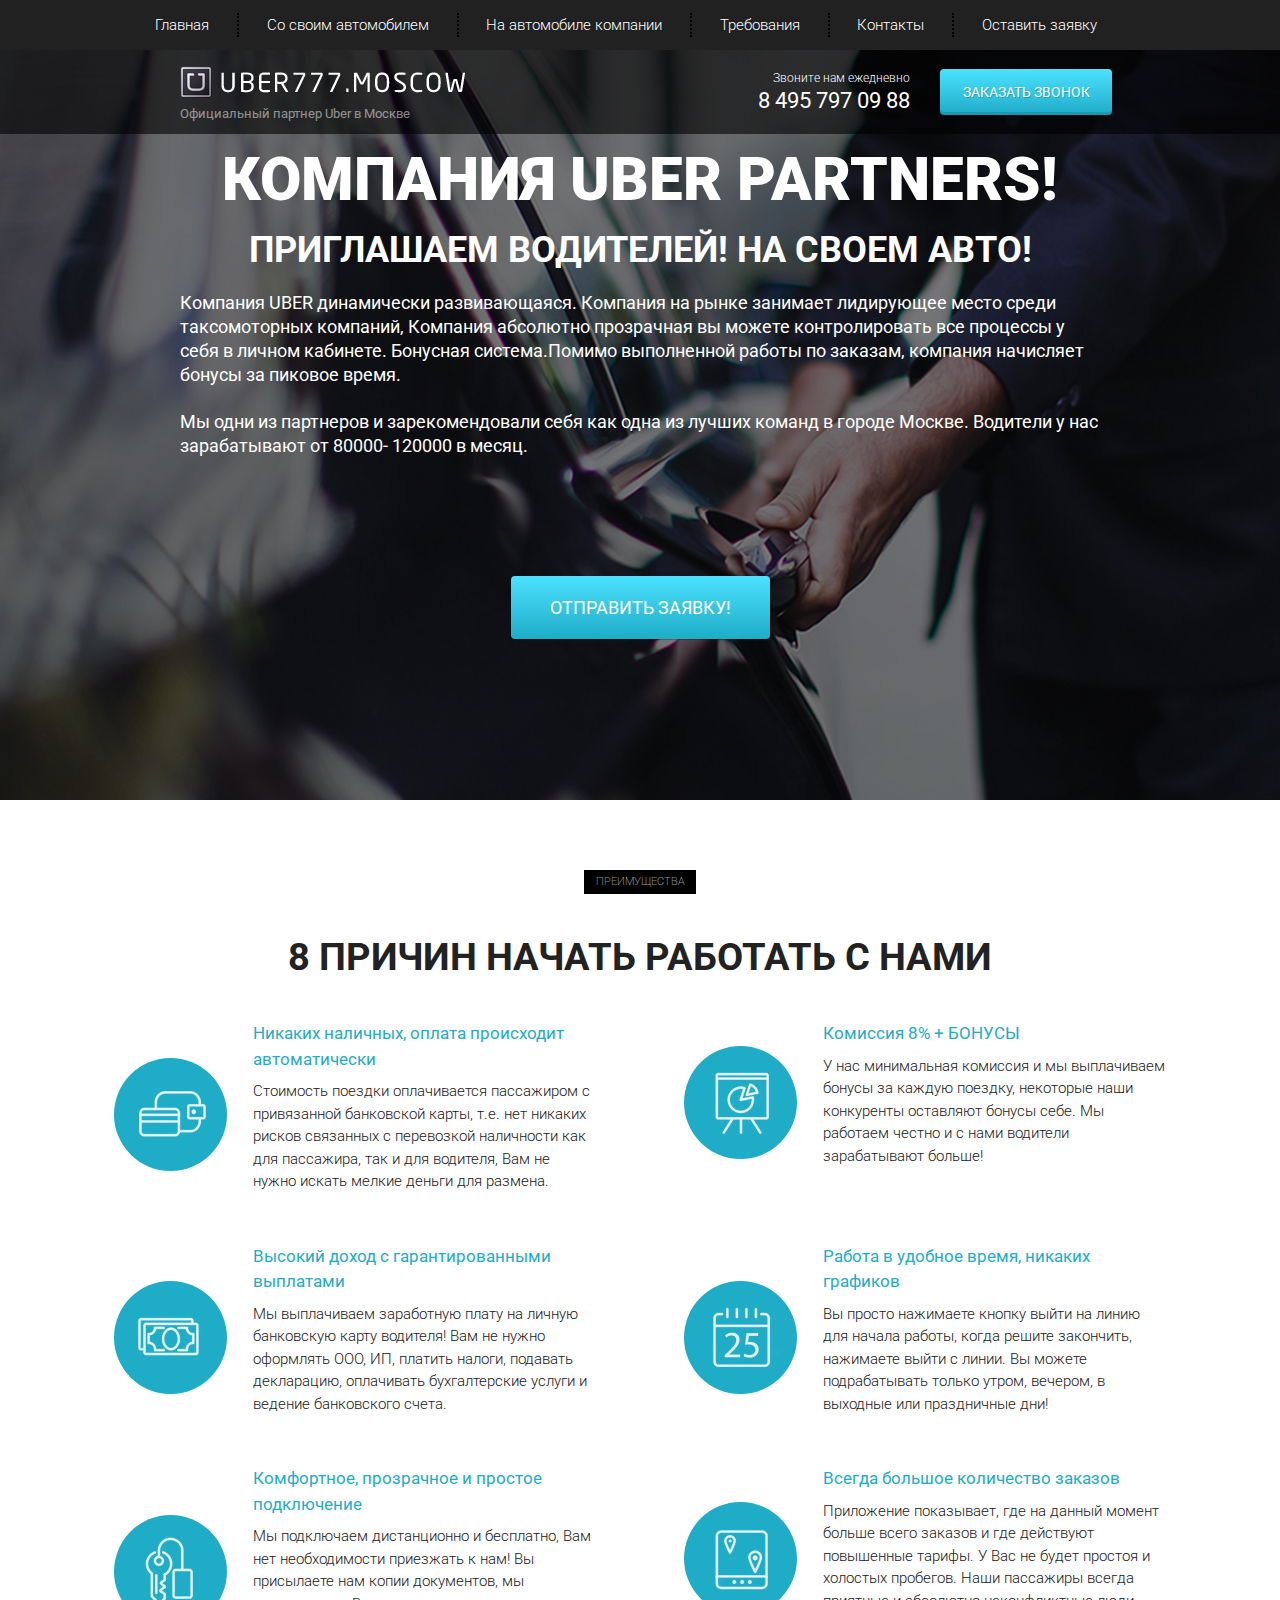
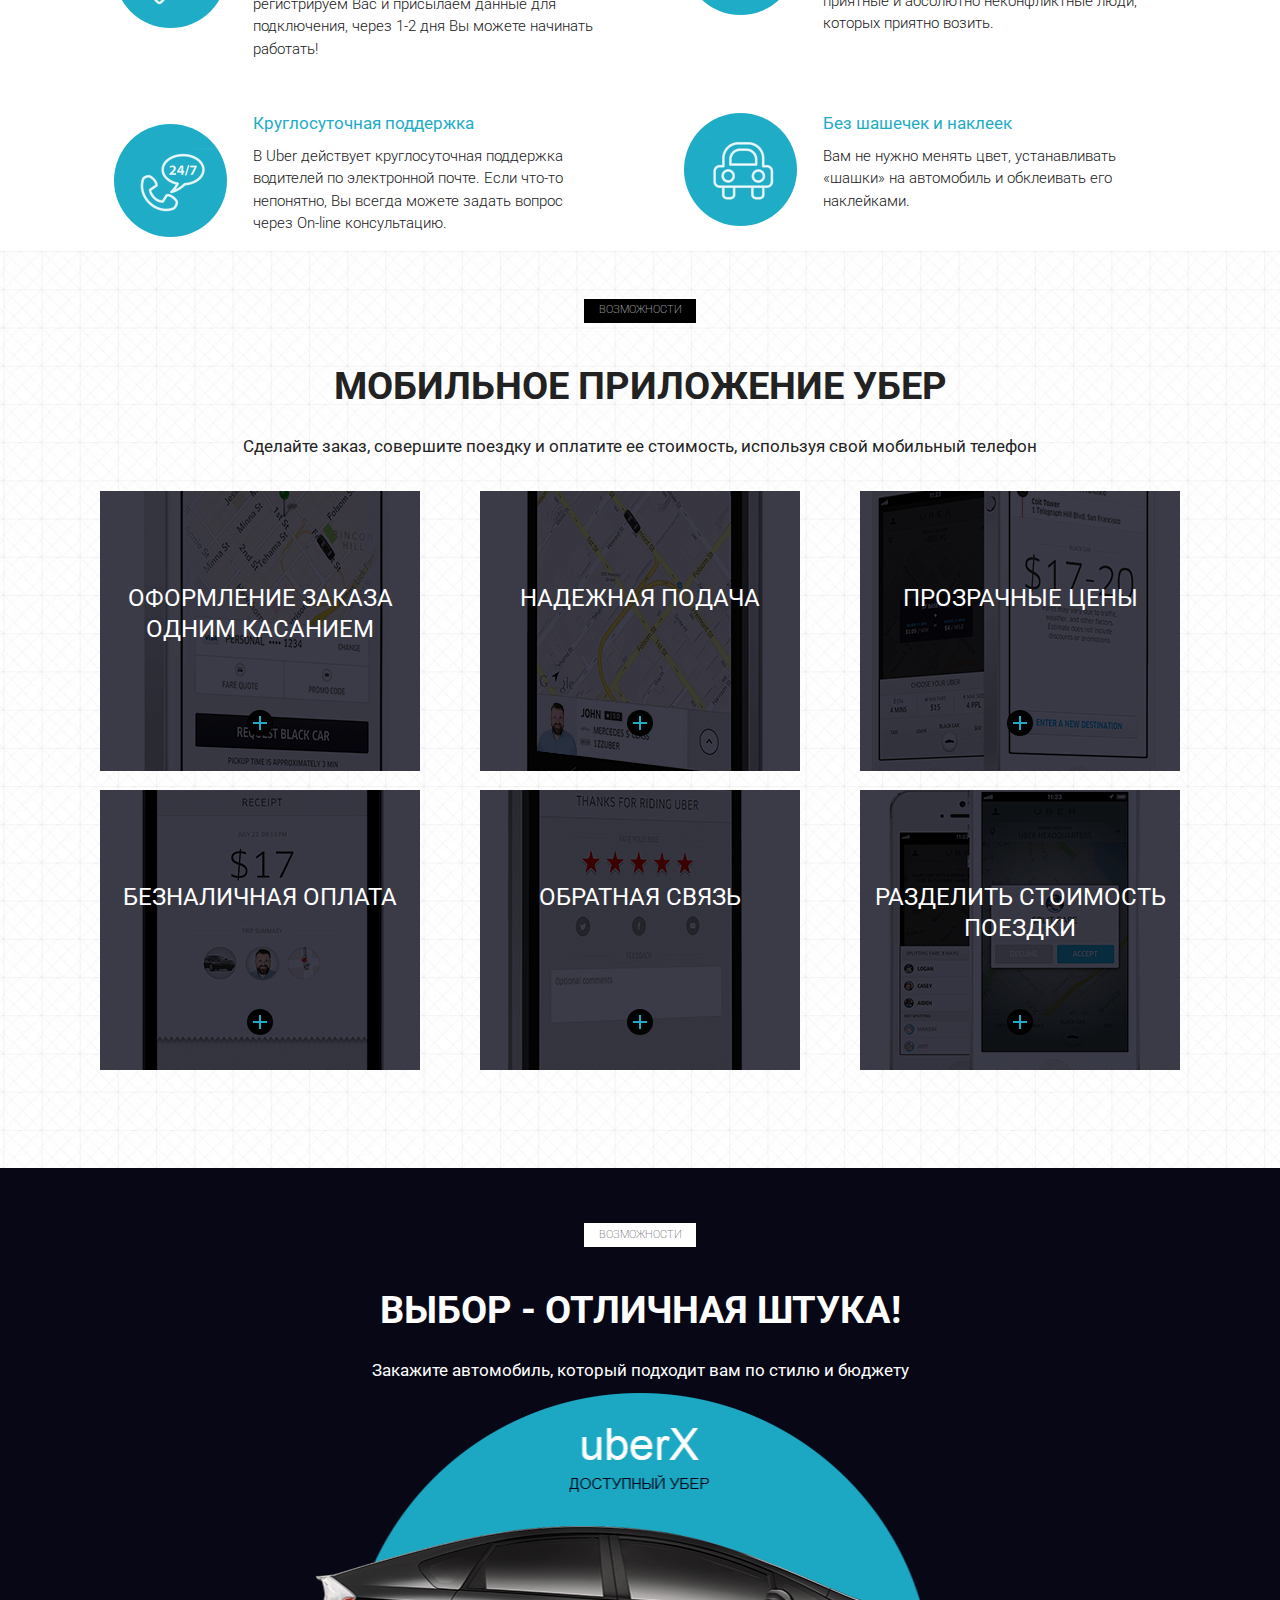
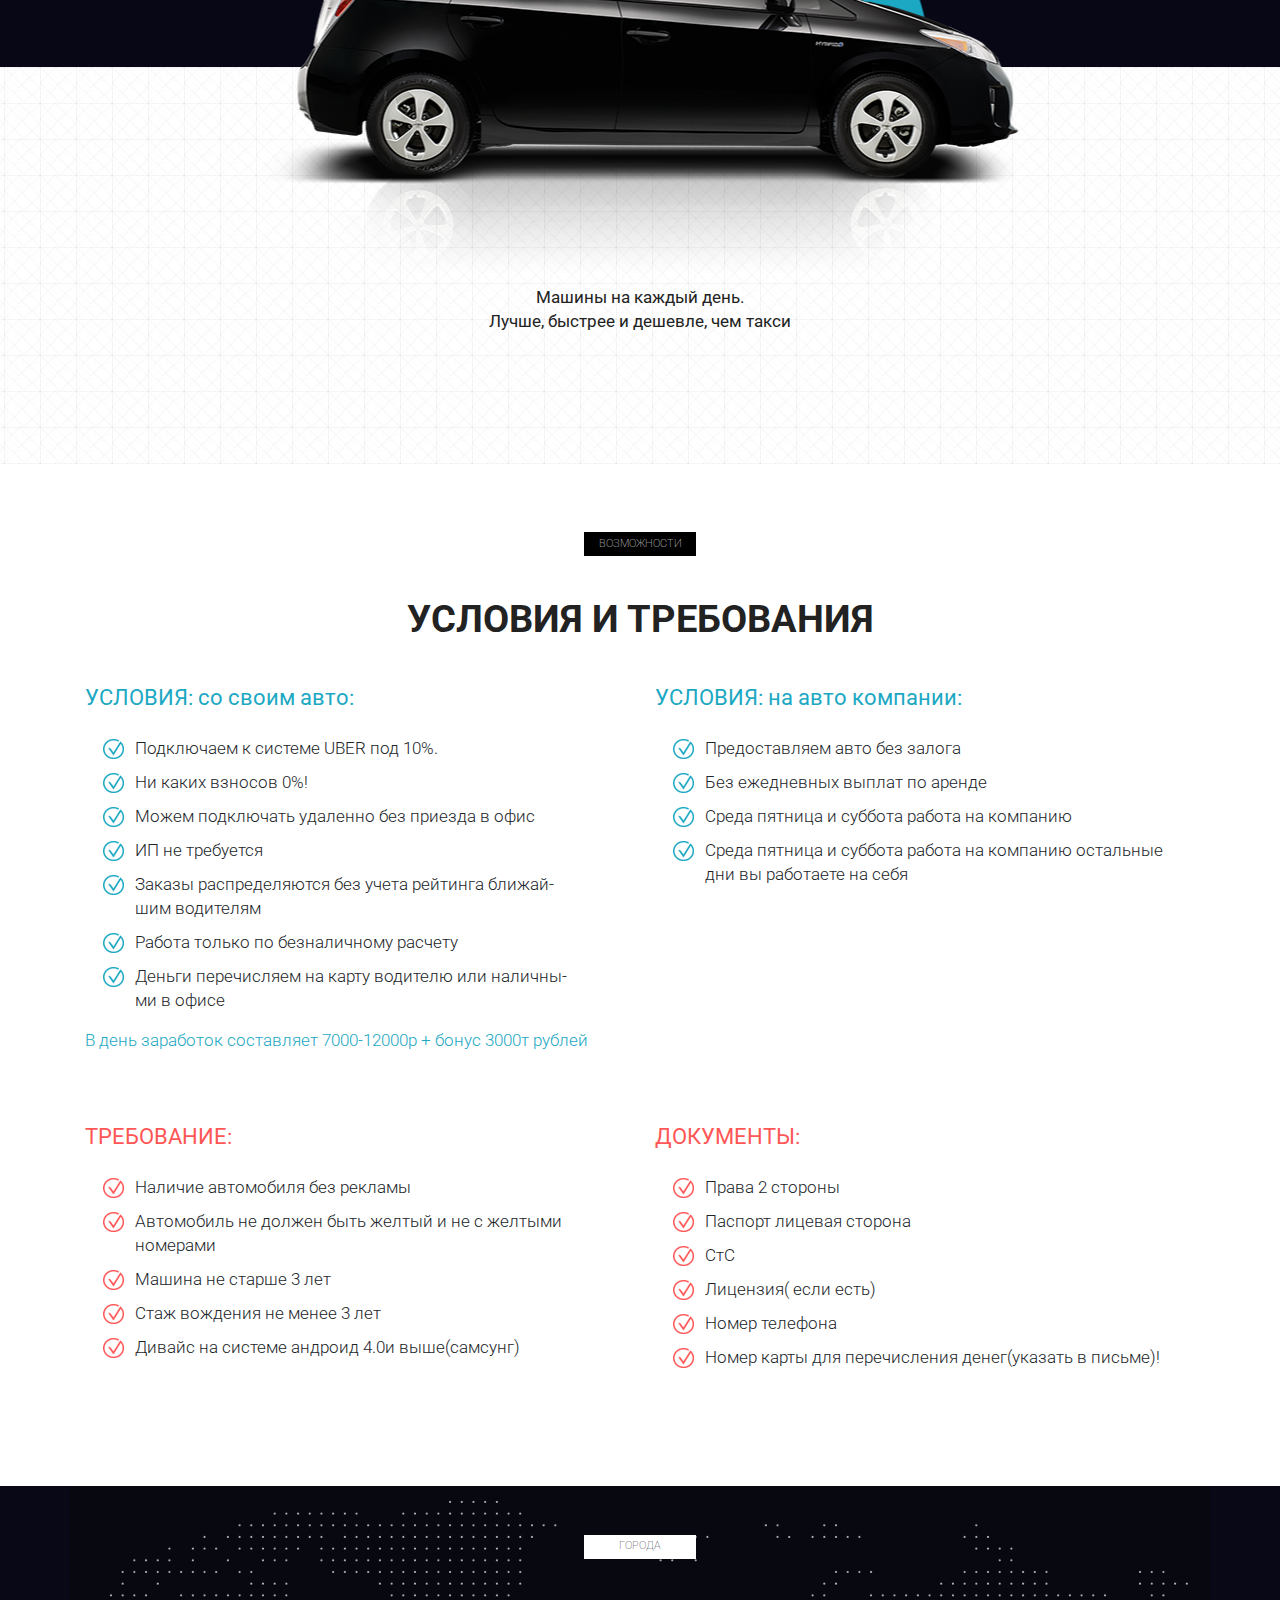
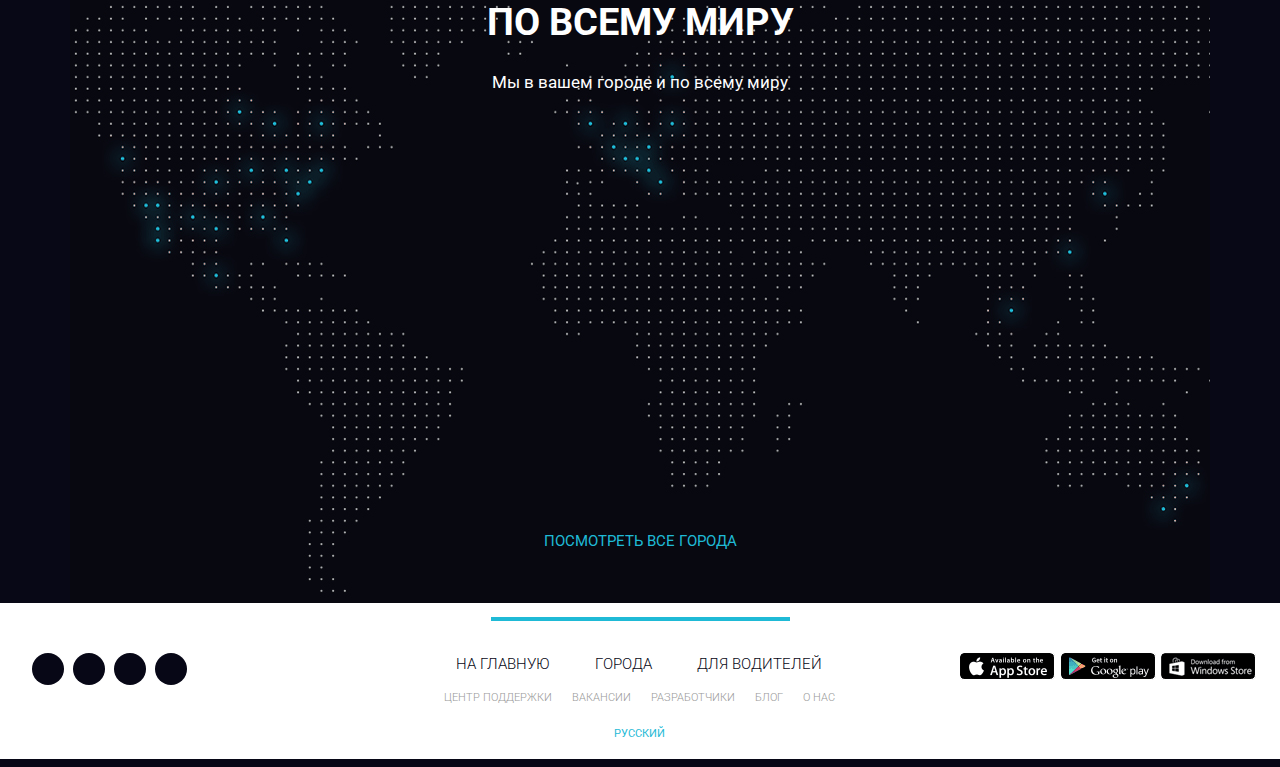
<file: uber/index.html>
<!DOCTYPE html>
<html lang="ru">

<head>
  <meta charset="UTF-8">
  <meta name="viewport" content="width=device-width, initial-scale=1.0">
  <title>Document</title>
  <link
    href="https://fonts.googleapis.com/css2?family=Roboto:ital,wght@0,100;0,300;0,400;0,500;0,700;0,900;1,100;1,300;1,400;1,500;1,700;1,900&display=swap"
    rel="stylesheet">
  <link rel="stylesheet" href="https://use.fontawesome.com/releases/v5.14.0/css/all.css"
    integrity="sha384-HzLeBuhoNPvSl5KYnjx0BT+WB0QEEqLprO+NBkkk5gbc67FTaL7XIGa2w1L0Xbgc" crossorigin="anonymous">
  <link rel="stylesheet" href="./css/bootstrap-reboot.min.css">
  <link rel="stylesheet" href="./css/bootstrap-grid.min.css">
  <link rel="stylesheet" href="./css/style.min.css">
</head>

<body>

  <header id="main_page">
    <nav>
      <div class="container">
        <ul class="menu">
          <li class="menu_item"><a href="#main_page" class="menu_link">Главная</a></li>
          <li class="menu_item"><a href="#require" class="menu_link">Со своим автомобилем</a></li>
          <li class="menu_item"><a href="#require" class="menu_link">На автомобиле компании</a></li>
          <li class="menu_item"><a href="#require" class="menu_link">Требования</a></li>
          <li class="menu_item"><a href="#" class="menu_link">Контакты</a></li>
          <li class="menu_item"><a href="#" class="menu_link">Оставить заявку</a></li>
        </ul>
      </div>
      <div class="hamburger">
        <span></span>
        <span></span>
        <span></span>
      </div>
    </nav>
    <div class="subheader">
      <div class="container">
        <div class="row">
          <div class="col-6 col-md-4 offset-md-1">
            <a href="#" class="subheader_logo"><img src="./icons/section_1/logo.png" alt="logo"></a>
            <div class="subheader_official">Официальный партнер Uber в Москве</div>
          </div>

          <div class="xs_hidden col-md-3 offset-md-1 col-xl-2 offset-xl-2">
            <div class="subheader_call">Звоните нам ежедневно</div>
            <a href="tel:84957970988" class="subheader_phone">8 495 797 09 88</a>
          </div>

          <div class="col-6 col-md-3">
            <a href="tel:84957970988" class="xs_visible subheader_phone">8 495 797 09 88</a>
            <button class="subheader_btn">заказать звонок</button>
          </div>
        </div>
      </div>
    </div>
  </header>

  <section class="promo">
    <div class="container">
      <div class="row">
        <div class="col-md-12 offset-md-0 col-lg-10 offset-lg-1">
          <h1 class="promo_header">КОМПАНИЯ UBER PARTNERS!</h1>
          <h2 class="promo_subheader">ПРИГЛАШАЕМ ВОДИТЕЛЕЙ! НА СВОЕМ АВТО!</h2>
          <p class="header_descr">Компания UBER динамически развивающаяся. Компания на рынке занимает лидирующее место
            среди
            таксомоторных компаний, Компания абсолютно прозрачная вы можете контролировать все процессы у себя в личном
            кабинете. Бонуcная система.Помимо выполненной работы по заказам, компания начисляет бонусы за
            пиковое время.
          </p>
          <p class="header_descr">Мы одни из партнеров и зарекомендовали себя как одна из лучших команд в городе Москве.
            Водители у нас
            зарабатывают от 80000- 120000 в месяц.</p>
          <button class="promo_btn">ОТПРАВИТЬ ЗАЯВКУ!</button>
        </div>
      </div>
    </div>
  </section>

  <section class="services">
    <div class="container">
      <div class="label">преимущества</div>
      <div class="tittle">
        8 причин начать работать с нами
      </div>
      <div class="row">
        <div class="col-md-6">
          <div class="services_card">
            <div class="rectangle">
              <img src="./icons/section_2_services/logo1.png" alt="logo1">
            </div>
            <div class="services_descr">
              <h2 class="services_descr_header">Никаких наличных, оплата происходит
                автоматически</h2>
              <p class="services_descr_text">Стоимость поездки оплачивается пассажиром с привязанной банковской карты,
                т.е. нет никаких рисков связанных с перевозкой наличности как для пассажира, так и для водителя, Вам не
                нужно искать мелкие деньги для размена.</p>
            </div>
          </div>
        </div>
        <div class="col-md-6">
          <div class="services_card">
            <div class="rectangle">
              <img src="./icons/section_2_services/logo2.png" alt="logo2">
            </div>
            <div class="services_descr">
              <h2 class="services_descr_header">Комиссия 8% + БОНУСЫ</h2>
              <p class="services_descr_text">У нас минимальная комиссия и мы выплачиваем бонусы за каждую поездку,
                некоторые наши конкуренты оставляют бонусы себе. Мы работаем честно и с нами водители зарабатывают
                больше!</p>
            </div>
          </div>
        </div>
        <div class="col-md-6">
          <div class="services_card">
            <div class="rectangle">
              <img src="./icons/section_2_services/logo3.png" alt="logo3">
            </div>
            <div class="services_descr">
              <h2 class="services_descr_header">Высокий доход с гарантированными выплатами</h2>
              <p class="services_descr_text">Мы выплачиваем заработную плату на личную банковскую карту водителя! Вам не
                нужно оформлять ООО, ИП, платить налоги, подавать декларацию, оплачивать бухгалтерские услуги и ведение
                банковского счета.</p>
            </div>
          </div>
        </div>
        <div class="col-md-6">
          <div class="services_card">
            <div class="rectangle">
              <img src="./icons/section_2_services/logo4.png" alt="logo4">
            </div>
            <div class="services_descr">
              <h2 class="services_descr_header">Работа в удобное время, никаких графиков</h2>
              <p class="services_descr_text">Вы просто нажимаете кнопку выйти на линию для начала работы, когда решите
                закончить, нажимаете выйти с линии. Вы можете подрабатывать только утром, вечером, в выходные или
                праздничные дни!</p>
            </div>
          </div>
        </div>
        <div class="col-md-6">
          <div class="services_card">
            <div class="rectangle">
              <img src="./icons/section_2_services/logo5.png" alt="logo5">
            </div>
            <div class="services_descr">
              <h2 class="services_descr_header">Комфортное, прозрачное и простое подключение</h2>
              <p class="services_descr_text">Мы подключаем дистанционно и бесплатно, Вам нет необходимости приезжать к
                нам! Вы присылаете нам копии документов, мы регистрируем Вас и присылаем данные для подключения, через
                1-2 дня Вы можете начинать работать!</p>
            </div>
          </div>
        </div>
        <div class="col-md-6">
          <div class="services_card">
            <div class="rectangle">
              <img src="./icons/section_2_services/logo6.png" alt="logo6">
            </div>
            <div class="services_descr">
              <h2 class="services_descr_header">Всегда большое количество заказов</h2>
              <p class="services_descr_text">Приложение показывает, где на данный момент больше всего заказов и где
                действуют повышенные тарифы. У Вас не будет простоя и холостых пробегов. Наши пассажиры всегда приятные
                и абсолютно неконфликтные люди, которых приятно возить.</p>
            </div>
          </div>
        </div>
        <div class="col-md-6">
          <div class="services_card">
            <div class="rectangle">
              <img src="./icons/section_2_services/logo7.png" alt="logo7">
            </div>
            <div class="services_descr">
              <h2 class="services_descr_header">Круглосуточная поддержка</h2>
              <p class="services_descr_text">В Uber действует круглосуточная поддержка водителей по электронной почте.
                Если что-то непонятно, Вы всегда можете задать вопрос через On-line консультацию.</p>
            </div>
          </div>
        </div>
        <div class="col-md-6">
          <div class="services_card">
            <div class="rectangle">
              <img src="./icons/section_2_services/logo8.png" alt="">
            </div>
            <div class="services_descr">
              <h2 class="services_descr_header">Без шашечек и наклеек</h2>
              <p class="services_descr_text">Вам не нужно менять цвет, устанавливать «шашки» на автомобиль и обклеивать
                его наклейками.</p>
            </div>
          </div>
        </div>
      </div>
    </div>
  </section>

  <section>
    <div class="mobile">
      <div class="container">
        <div class="label">Возможности</div>
        <div class="tittle">мобильное приложение убер</div>
        <div class="subtittle">Сделайте заказ, совершите поездку и оплатите ее стоимость, используя свой мобильный
          телефон</div>
        <div class="row">
          <div class="col-md-6 col-lg-4">
            <div class="mobile_item mobile_item_1">
              <div class="mobile_item_subtittle">оформление заказа одним касанием</div>
              <div class="mobile_item_plus"></div>
            </div>
          </div>
          <div class="col-md-6 col-lg-4">
            <div class="mobile_item item mobile_item_2">
              <div class="mobile_item_subtittle">надежная подача</div>
              <div class="mobile_item_plus"></div>
            </div>
          </div>
          <div class="col-md-6 col-lg-4">
            <div class="mobile_item item mobile_item_3">
              <div class="mobile_item_subtittle">прозрачные цены</div>
              <div class="mobile_item_plus"></div>
            </div>
          </div>
          <div class="col-md-6 col-lg-4">
            <div class="mobile_item item mobile_item_4">
              <div class="mobile_item_subtittle">безналичная оплата</div>
              <div class="mobile_item_plus"></div>
            </div>
          </div>
          <div class="col-md-6 col-lg-4">
            <div class="mobile_item item mobile_item_5">
              <div class="mobile_item_subtittle">обратная связь</div>
              <div class="mobile_item_plus"></div>
            </div>
          </div>
          <div class="col-md-6 col-lg-4">
            <div class="mobile_item item mobile_item_6">
              <div class="mobile_item_subtittle">разделить
                стоимость поездки</div>
              <div class="mobile_item_plus"></div>
            </div>
          </div>
        </div>
      </div>
    </div>
  </section>

  <section class="car">
    <div class="car_up_bg">
      <div class="container">
        <div class="label">Возможности</div>
        <div class="tittle">Выбор - отличная штука!</div>
        <div class="subtittle">Закажите автомобиль, который подходит вам по стилю и бюджету</div>
        <div class="car_mobile_subtittle">Машины на каждый день.<br>
          Лучше, быстрее и дешевле, чем такси</div>
      </div>
      <img src="./img/section_5_car/car_main.png" alt="" class="car_logo_center">
      <div class="car_down">
        <div class="container">
          <div class="car_down_text">Машины на каждый день.<br>
            Лучше, быстрее и дешевле, чем такси</div>
        </div>
      </div>
    </div>
  </section>

  <section class="require" id="require">
    <div class="container">
      <div class="label">возможности</div>
      <div class="tittle">условия и требования</div>
      <div class="row">
        <div class="col-md-6">
          <div class="require_block">
            <div class="require_tittle">УСЛОВИЯ: со своим авто:</div>
            <ul class="require_list">
              <li>Подключаем к системе UBER под 10%.</li>
              <li>Ни каких взносов 0%!</li>
              <li>Можем подключать удаленно без приезда в офис</li>
              <li>ИП не требуется</li>
              <li>Заказы распределяются без учета рейтинга ближай-<br>шим водителям</li>
              <li>Работа только по безналичному расчету</li>
              <li>Деньги перечисляем на карту водителю или наличны-<br>ми в офисе</li>
            </ul>
            <div class="require_descr">В день заработок составляет 7000-12000р + бонус 3000т рублей</div>
          </div>
        </div>
        <div class="col-md-6">
          <div class="require_block">
            <div class="require_tittle">УСЛОВИЯ: на авто компании:
            </div>
            <ul class="require_list">
              <li>Предоставляем авто без залога</li>
              <li>Без ежедневных выплат по аренде</li>
              <li>Среда пятница и суббота работа на компанию </li>
              <li>Среда пятница и суббота работа на компанию остальные дни вы работаете на себя</li>
            </ul>
          </div>
        </div>
        <div class="col-md-6">
          <div class="require_block require_block_nmb warning">
            <div class="require_tittle">ТРЕБОВАНИЕ:
            </div>
            <ul class="require_list">
              <li>Наличие автомобиля без рекламы</li>
              <li>Автомобиль не должен быть желтый и не с желтыми номерами</li>
              <li>Машина не старше 3 лет</li>
              <li>Стаж вождения не менее 3 лет</li>
              <li>Дивайс на системе андроид 4.0и выше(самсунг)</li>
            </ul>
          </div>
        </div>
        <div class="col-md-6">
          <div class="require_block require_block_nmb warning">
            <div class="require_tittle">ДОКУМЕНТЫ:
            </div>
            <ul class="require_list">
              <li>Права 2 стороны</li>
              <li>Паспорт лицевая сторона</li>
              <li>СтС</li>
              <li>Лицензия( если есть)</li>
              <li>Номер телефона</li>
              <li> Номер карты для перечисления денег(указать в письме)!</li>
            </ul>
          </div>
        </div>
      </div>
    </div>
  </section> 

  <section class="map">
    <div class="container map_img">
      <div class="label">города</div>
      <div class="tittle">По всему миру</div>
      <div class="subtittle">Мы в вашем городе и по всему миру</div>
      <a href="#" class="map_subtittle_link">посмотреть все города</a>
    </div>
  </section>

  <footer class="footer">
    <div class="footer_line"></div>
    <div class="footer_wrapper">
      <div class="footer_left footer_block">
        <div class="footer_left_circle">
          <i class="fab fa-facebook-f"></i>
        </div>
        <div class="footer_left_circle">
          <i class="fab fa-twitter"></i>
        </div>
        <div class="footer_left_circle">
          <i class="fab fa-linkedin"></i>
        </div>
        <div class="footer_left_circle">
          <i class="fab fa-instagram-square"></i>
        </div>
      </div>
      <div class="footer_center footer_block">
        <div class="footer_center_up">
          <ul>
            <li><a href="#">на главную</a></li>
            <li><a href="#">города</a></li>
            <li><a href="#">для водителей</a></li>
          </ul>
        </div>
        <div class="footer_center_center">
          <ul>
            <li><a href="#">центр поддержки</a></li>
            <li><a href="#">вакансии</a></li>
            <li><a href="#">разработчики</a></li>
            <li><a href="#">блог</a></li>
            <li><a href="#">о нас</a></li>
          </ul>
        </div>
        <div class="footer_center_down">
          русский
        </div>
      </div>
      <div class="footer_right footer_block">
        <a href="#"><img src="./icons/section_7_footer/markets.png" alt="markets"></a>
      </div>
    </div>
  </footer> 
  <div class="footer_down_line"></div>
  <script src="./js/script.js"></script>
</body>

</html>
</file>
<file: uber/css/style.min.css>
*{font-family:'Roboto', sans-serif}header{position:relative}nav{position:fixed;width:100%;height:50px;background-color:#212121;z-index:5}.hamburger{display:none}.menu{display:-webkit-box;display:-ms-flexbox;display:flex;-webkit-box-pack:justify;-ms-flex-pack:justify;justify-content:space-between;padding:13px 70px;margin:0;list-style:none}.menu_link{font-size:15px;font-weight:300;color:#ffffff}.menu_item{border-right:dotted black 2px;padding-right:28px}.menu_item:last-child{border:none}.subheader{position:absolute;top:50px;width:100%;height:84px;background-color:rgba(0,0,0,0.6)}.subheader_logo{display:block;max-width:100%;margin-top:16px}.subheader_official{margin-top:6px;opacity:0.5;color:#ffffff;font-size:13px;font-weight:400}.subheader_call{color:#ffffff;font-size:12px;font-weight:300;margin-top:19px;text-align:right}.subheader_phone{display:block;margin-top:8px;color:#ffffff;font-size:22px;font-weight:400;text-transform:uppercase;text-align:right;line-height:12px}.subheader_phone:hover{text-decoration:none;color:#fff}.subheader_btn{margin-top:19px;width:172px;height:46px;-webkit-box-shadow:inset 0 -3px 0 rgba(0,0,0,0.12);box-shadow:inset 0 -3px 0 rgba(0,0,0,0.12);border:none;border-radius:4px;background-image:-webkit-gradient(linear, left bottom, left top, from(#1eacc7), to(#4ce2ff));background-image:linear-gradient(to top, #1eacc7 0%, #4ce2ff 100%);text-shadow:1px 1px 0 rgba(0,0,0,0.21);color:#ffffff;font-size:14px;font-weight:400;text-transform:uppercase}.subheader_btn:hover{background-image:none;background-color:#1eacc7}.promo{min-height:800px;background:url("../img/section_1/main.jpg") center center/cover no-repeat;padding:150px 0 135px 0}.promo_header{font-size:60px;font-weight:900;text-transform:uppercase;color:#ffffff;line-height:60px;margin:0;text-align:center}.promo_subheader{font-size:36px;font-weight:700;text-transform:uppercase;color:#ffffff;line-height:36px;margin:0;margin-top:22px;text-align:center}.header_descr{font-size:18px;line-height:24px;font-weight:400;color:#ffffff;margin-top:23px;margin-bottom:0}.promo_btn{display:block;margin:118px auto 0;width:259px;height:63px;-webkit-box-shadow:inset 0 -4 -rgba(0, 0, 0, 0.12);box-shadow:inset 0 -4 -rgba(0, 0, 0, 0.12);background-image:-webkit-gradient(linear, left bottom, left top, from(#1eacc7), to(#4ce2ff));background-image:linear-gradient(0deg, #1eacc7 0%, #4ce2ff 100%);border:none;border-radius:4px;-webkit-box-shadow:1px 1px 0px 0px rgba(0,0,0,0.2);box-shadow:1px 1px 0px 0px rgba(0,0,0,0.2);font-size:18px;line-height:18px;font-weight:400;text-transform:uppercase;color:#ffffff}.promo_btn:hover{background-image:none;background-color:#1eacc7}.services{padding:70px 0 0 0}.label{display:-webkit-box;display:-ms-flexbox;display:flex;margin:0 auto;width:112px;height:24px;-webkit-box-align:center;-ms-flex-align:center;align-items:center;-webkit-box-pack:center;-ms-flex-pack:center;justify-content:center;background-color:#000000;font-size:11px;font-weight:100;text-transform:uppercase;color:#ffffff}.tittle{display:block;margin-top:35px;font-size:38px;text-align:center;font-weight:700;text-transform:uppercase;color:#222222}.subtittle{margin-top:19px;font-size:17px;font-weight:400;color:#222222;text-align:center}.services_card{display:-webkit-box;display:-ms-flexbox;display:flex;-webkit-box-pack:center;-ms-flex-pack:center;justify-content:center;-webkit-box-align:center;-ms-flex-align:center;align-items:center;margin-top:35px}.services_card .rectangle{display:-webkit-box;display:-ms-flexbox;display:flex;-webkit-box-pack:center;-ms-flex-pack:center;justify-content:center;-webkit-box-align:center;-ms-flex-align:center;align-items:center;margin-right:26px;width:113px;height:113px;background-color:#1eacc7;border-radius:100%}.services_descr{width:343px}.services_descr_header{font-size:17px;font-weight:400;color:#1eacc7}.services_descr_text{font-size:15px;font-weight:300;color:#202020}.mobile{min-height:864px;padding:48px 0 79px 0;background:url("../img/section_4_mobile/bg.png") center center/cover no-repeat}.mobile .row{margin-top:32px}.mobile_item{position:relative;width:320px;height:280px;margin:0 auto;margin-bottom:19px;padding-top:92px}.mobile_item_1{background:url("../img/section_4_mobile/mobile_1.png") center center/cover no-repeat}.mobile_item_2{background:url("../img/section_4_mobile/mobile_2.png") center center/cover no-repeat}.mobile_item_3{background:url("../img/section_4_mobile/mobile_3.png") center center/cover no-repeat}.mobile_item_4{background:url("../img/section_4_mobile/mobile_4.png") center center/cover no-repeat}.mobile_item_5{background:url("../img/section_4_mobile/mobile_5.png") center center/cover no-repeat}.mobile_item_6{background:url("../img/section_4_mobile/mobile_6.png") center center/cover no-repeat}.mobile_item_subtittle{font-size:24px;line-height:31px;font-weight:400;text-transform:uppercase;color:#ffffff;text-align:center}.mobile_item_plus{display:-webkit-box;display:-ms-flexbox;display:flex;-webkit-box-pack:center;-ms-flex-pack:center;justify-content:center;-webkit-box-align:center;-ms-flex-align:center;align-items:center;position:absolute;bottom:35px;left:50%;-webkit-transform:translateX(-50%);transform:translateX(-50%);width:26px;height:26px;background-color:#000000;margin:0 auto;border-radius:100%;padding:6;cursor:pointer}.mobile_item_plus:before{content:'';display:block;width:14px;height:2px;background-color:#1eacc7}.mobile_item_plus::after{content:'';position:absolute;left:50%;-webkit-transform:translateX(-50%);transform:translateX(-50%);display:block;width:2px;height:14px;background-color:#1eacc7}.mobile_item_plus:hover:before,.mobile_item_plus:hover:after{background-color:#fff;-webkit-transition:0.3s all;transition:0.3s all}.mobile_itemimg{width:60%}.car{position:relative;min-height:896px}.car .container{height:100%;padding:55px}.car_mobile_subtittle{display:none;position:absolute;bottom:33px;left:50%;-webkit-transform:translateX(-50%);transform:translateX(-50%);font-size:17px;line-height:24px;font-weight:300;color:#ffffff;text-align:center;width:250px}.car .label{background-color:#ffffff;color:#070716}.car .tittle,.car label,.car .subtittle{color:white}.car_up_bg{height:499px;background-color:#070716;position:relative}.car_logo_center{position:absolute;margin:0 auto}.car_logo_center{position:absolute;top:45%;left:50%;-webkit-transform:translateX(-50%);transform:translateX(-50%)}.car_down{display:-webkit-box;display:-ms-flexbox;display:flex;height:397px;width:100%;background:url("../img/section_5_car/car_down_main_screen.jpg") center center/cover no-repeat}.car_down .container{padding:0px;width:100%}.car_down_text{display:block;text-align:center;margin-top:218px;font-size:17px;line-height:24px;font-weight:400;color:#222222}.require{padding:68px 0 84px 0}.require_block{margin:33px 0 33px 0}.require_blocknmb{margin-bottom:0px}.require_tittle{font-size:22px;font-weight:400;color:#1ca8c3}.require_list{list-style-type:none;padding-left:50px;margin-top:22px}.require_list li{display:block;position:relative;font-size:17px;font-weight:300;line-height:24px;margin-bottom:10px}.require_list li:before{content:'';display:block;position:absolute;left:-32px;top:3px;width:21px;height:20px;background:url("../icons/section_6_require/check_blue.png") center center/cover no-repeat}.require_descr{color:#1ca8c3;font-size:17px;font-weight:300}.warning .require_tittle{color:#ff5656}.warning .require_list li::before{background:url("../icons/section_6_require/check_red.png") center center/cover no-repeat}.map{height:717px;background-color:#080816}.map .container{height:100%;position:relative;padding:49px 0 0 0}.map .label{background-color:#ffffff;color:#070716}.map .tittle{color:#ffffff}.map .subtittle{color:#ffffff}.map_img{background:url("../img/section_6_map/map.jpg") center center/cover no-repeat;min-height:100%}.map_subtittle_link{position:absolute;left:50%;-webkit-transform:translateX(-50%);transform:translateX(-50%);bottom:50px;text-decoration:none;font-size:15px;font-weight:400;text-transform:uppercase;color:#1fbad6}.map_subtittle_link:hover{text-decoration:none;color:#fff}.footer{height:156px;padding:14px 0px}.footer_line{width:299px;height:4px;background-color:#1fbad6;margin:0 auto}.footer_wrapper{display:-webkit-box;display:-ms-flexbox;display:flex;width:100%;padding:32px 23px 0 23px}.footer_block{width:33.3%}.footer_left{display:-webkit-box;display:-ms-flexbox;display:flex}.footer_left_circle{display:-webkit-box;display:-ms-flexbox;display:flex;height:32px;width:32px;border-radius:50%;background-color:#070716;margin-left:9px;-webkit-box-pack:center;-ms-flex-pack:center;justify-content:center;-webkit-box-align:center;-ms-flex-align:center;align-items:center}.footer_left_circle i{color:#fff}.footer_center_up{display:-webkit-box;display:-ms-flexbox;display:flex;-webkit-box-pack:center;-ms-flex-pack:center;justify-content:center;font-size:15px;font-weight:300;text-transform:uppercase}.footer_center_up ul{display:-webkit-box;display:-ms-flexbox;display:flex;width:100%;-ms-flex-pack:distribute;justify-content:space-around;margin:0px;padding:0}.footer_center_up ul li{display:inline-block;list-style-type:none}.footer_center_up ul li a{text-decoration:none;color:#070716}.footer_center_center{display:-webkit-box;display:-ms-flexbox;display:flex;margin-top:15px;-webkit-box-pack:center;-ms-flex-pack:center;justify-content:center;font-size:11px;font-weight:300;text-transform:uppercase}.footer_center_center ul{display:-webkit-box;display:-ms-flexbox;display:flex;width:100%;-ms-flex-pack:distribute;justify-content:space-around;margin:0px;padding:0}.footer_center_center ul li{display:inline-block;list-style-type:none}.footer_center_center ul li a{text-decoration:none;color:#999999}.footer_center_down{display:-webkit-box;display:-ms-flexbox;display:flex;margin-top:19px;-webkit-box-pack:center;-ms-flex-pack:center;justify-content:center;font-size:11px;font-weight:400;text-transform:uppercase;color:#1fbad6}.footer_right{display:-webkit-box;display:-ms-flexbox;display:flex;-webkit-box-pack:end;-ms-flex-pack:end;justify-content:flex-end}.footer_down_line{height:8px;background-color:#070716;bottom:0}.xs_visible{display:none}@media (max-width: 1200px){.menu_item{padding-right:20px}.menu_link{font-size:13px}.promo_header{font-size:50px}.services_card{-webkit-box-align:start;-ms-flex-align:start;align-items:flex-start}.services_card .services_descr{width:300px}.mobile_item{width:300px}.footer_center_center ul{font-size:10px}}@media (max-width: 991px){.menu_item{padding-right:8px}.menu_link{font-size:10px}.subheader_logo img{width:100%}.subheader_official{font-size:11px}.subheader_phone{font-size:18px}.subheader_btn{margin-top:21px;height:40px;width:100%}.promo_header{font-size:40px}.promo_subheader{font-size:30px}.services_card{-webkit-box-orient:vertical;-webkit-box-direction:normal;-ms-flex-direction:column;flex-direction:column;-webkit-box-align:center;-ms-flex-align:center;align-items:center}.services_card .services_descr h2{margin-top:20px;text-align:center}.footer .footer_wrapper .footer_left_circle{height:25px;width:25px}.footer .footer_wrapper .footer_center_up{font-size:12px}.footer .footer_wrapper .footer_center_center ul{font-size:8px}.footer .footer_wrapper .footer_right img{width:190px}}@media (max-width: 767px){nav{height:30px}.menu{position:fixed;-webkit-box-orient:vertical;-webkit-box-direction:normal;-ms-flex-direction:column;flex-direction:column;-webkit-box-pack:center;-ms-flex-pack:center;justify-content:center;-webkit-box-align:center;-ms-flex-align:center;align-items:center;left:-100%;right:0;width:100%;height:100vh;padding:20px 15px;background-color:rgba(0,0,0,0.8);-webkit-transition:0.6s all;transition:0.6s all}.menu_active{left:0}.menu_item{padding-right:0;border:none;margin-top:20px}.menu_link{font-size:20px}.hamburger{display:block;position:absolute;right:10px;top:50%;-webkit-transform:translateY(-50%);transform:translateY(-50%);height:15px;width:26px}.hamburger span{display:block;height:2px;width:100%;background-color:#fff;margin-bottom:3px;-webkit-transition:0.5s;transition:0.5s}.hamburger_active span{margin-bottom:-3px}.hamburger_active span:nth-child(1){-webkit-transform:translateY(5px) rotate(-225deg);transform:translateY(5px) rotate(-225deg)}.hamburger_active span:nth-child(2){display:none}.hamburger_active span:nth-child(3){-webkit-transform:translateY(6px) rotate(225deg);transform:translateY(6px) rotate(225deg)}.xs_hidden{display:none}.xs_visible{display:block}.subheader{top:30px}.subheader_phone{display:block;margin-top:10px;font-size:16px;font-weight:400;text-transform:uppercase;color:#ffffff;text-align:center}.subheader_btn{display:-webkit-box;display:-ms-flexbox;display:flex;width:200px;height:40px;margin:0 auto;margin-top:10px;-webkit-box-pack:center;-ms-flex-pack:center;justify-content:center;-webkit-box-align:center;-ms-flex-align:center;align-items:center}.promo_header{line-height:45px}.car{min-height:620px}.car .container{padding:20px}.car .tittle{margin-top:20px;font-size:30px}.car_up_bg{height:400px}.car_down{height:220px}.car_down_text{margin-top:100px}.car_logo_center{height:300px;width:482px;top:58%}.require{padding-top:20px}.map{height:500px}.map .container{padding-top:20px}.footer .footer_wrapper .footer_center_up{font-size:9px}.footer .footer_wrapper .footer_center_center ul{font-size:5px}.footer .footer_wrapper .footer_center_down{margin-top:15px}.footer .footer_wrapper .footer_right img{width:157px;height:18px}}@media (max-width: 575px){.menu_link{font-size:13px}.subheader{height:60px}.subheader_official{display:none}.subheader_logo{margin-top:16px}.subheader_phone{margin-top:11px;font-size:9px;font-weight:400;text-transform:uppercase;color:#ffffff}.subheader_btn{width:85px;height:20px;-webkit-box-shadow:1px 1px 0px 0px rgba(0,0,0,0.2);box-shadow:1px 1px 0px 0px rgba(0,0,0,0.2);font-size:7px;margin-top:6px}.promo{min-height:400px;padding:93px 0 35px 0}.promo .header_descr{display:none}.promo_header{font-size:30px;padding:0 24px;line-height:35px}.promo_subheader{font-size:20px;margin-top:33px;padding:0 10px;line-height:30px}.promo_btn{width:210px;height:50px;margin-top:72px}.services{padding:22px 0}.services_descr_header{margin-bottom:0}.services_descr_header h2{font-size:16px;margin-bottom:0}.services_descr_text{font-size:15px;margin-top:0;margin-bottom:0}.services_card{margin-top:26px}.services_card .rectangle{width:100px;height:100px;margin-right:0}.tittle{font-size:15px;margin-top:15px;line-height:16px}.car{min-height:390px}.car .container{width:100%}.car_up_bg{height:390px}.car .tittle{display:none}.car .subtittle{display:none}.car_logo_center{height:190px;width:300px;top:84px}.car_mobile_subtittle{display:inline-block}.car_down{display:none}.require{padding-bottom:0}.require_tittle{font-size:16px}.require_list{margin-top:10px;padding-left:30px}.require_list li{font-size:15px}.require_block{margin-bottom:0}.require_descr{font-size:15px}.map_subtittle_link{width:194px;height:14px}.footer_wrapper{-webkit-box-orient:vertical;-webkit-box-direction:normal;-ms-flex-direction:column;flex-direction:column}.footer_block{width:100%}.footer_left{-webkit-box-pack:center;-ms-flex-pack:center;justify-content:center}.footer{height:245px}.footer .footer_wrapper{padding-top:23px}.footer .footer_wrapper .footer_line{width:253px}.footer .footer_wrapper .footer_left{margin-top:20px}.footer .footer_wrapper .footer_center{margin-top:20px}.footer .footer_wrapper .footer_center_up{font-size:14px;width:283px;margin:0 auto}.footer .footer_wrapper .footer_center_center{font-size:11px;margin:6px auto 0;width:244px;-webkit-box-pack:center;-ms-flex-pack:center;justify-content:center}.footer .footer_wrapper .footer_right{margin-top:20px;-webkit-box-pack:center;-ms-flex-pack:center;justify-content:center}.footer .footer_wrapper .footer_right img{width:260px;height:24px}.footer_down_line{display:none}}
/*# sourceMappingURL=style.min.css.map */
</file>
